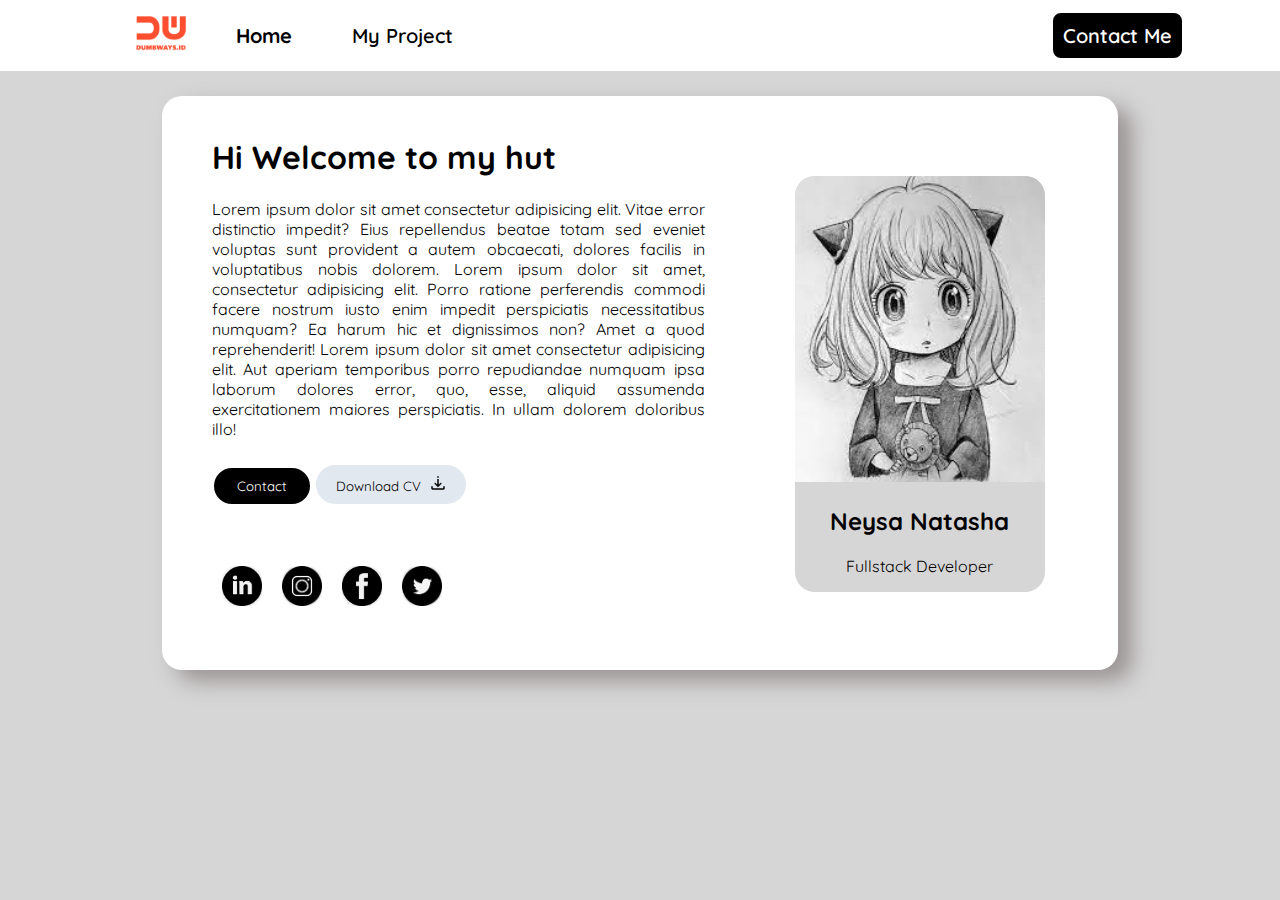
<file: index.html>
<!DOCTYPE html>
<html lang="en">
<head>
    <meta charset="UTF-8">
    <meta http-equiv="X-UA-Compatible" content="IE=edge">
    <meta name="viewport" content="width=device-width, initial-scale=1.0">
    <title>Home</title>
    <link rel="stylesheet" href="assets/css/style.css">
</head>
<body>
    <!-- Start Navbar -->
    <div class="container-nav">
        <nav>
            <ul>
                <li><img src="assets/img/logo.png" alt="logo" class="logo"></li>
                <li><a href="index.html" class="home">Home</a></li>
                <li><a href="addproject.html">My Project</a></li>
            </ul>
            <a href="contact.html" class="btn-contact">Contact Me</a>
        </nav>
    </div>
    <!-- End Navbar -->

    <!-- Container -->
    <div class="container">

        <!-- Start Container Content -->
        <div class="container-content">

            <!-- Content -->
            <h1 class="title">Hi Welcome to my hut</h1>
            <p class="content">Lorem ipsum dolor sit amet consectetur adipisicing elit. Vitae error distinctio impedit? Eius repellendus beatae totam sed eveniet voluptas sunt provident a autem obcaecati, dolores facilis in voluptatibus nobis dolorem. Lorem ipsum dolor sit amet, consectetur adipisicing elit. Porro ratione perferendis commodi facere nostrum iusto enim impedit perspiciatis necessitatibus numquam? Ea harum hic et dignissimos non? Amet a quod reprehenderit! Lorem ipsum dolor sit amet consectetur adipisicing elit. Aut aperiam temporibus porro repudiandae numquam ipsa laborum dolores error, quo, esse, aliquid assumenda exercitationem maiores perspiciatis. In ullam dolorem doloribus illo!</p>
    
            <!-- Button -->
            <button class="contact">Contact</button>
            <button class="download-cv">Download CV
                <img src="assets/img/download.png" alt="download">
            </button>
    
            <!-- Icon -->
            <div class="icons">
                <a href="https://www.linkedin.com/in/neysanatasha/">
                    <img src="assets/img/linkedin.png" alt="linkedin">
                </a>
                <a href="https://www.instagram.com/neysatrg">
                    <img src="assets/img/instagram.png" alt="instagram">
                </a>
                <a href="https://www.facebook.com">
                    <img src="assets/img/facebook.png" alt="facebook">
                </a>
                <a href="https://www.twitter.com">
                    <img src="assets/img/twitter.png" alt="twiter">
                </a>
            </div>
        </div>
        <!-- End Container Content -->
        
        <!-- Start Container Aside -->
        <div class="container-aside">
            <!-- Aside -->
            <div class="aside">
                <img src="assets/img/gambar.jpg" alt="">
                <h2>Neysa Natasha</h2>
                <p>Fullstack Developer</p>
            </div>
        </div>
        <!-- End Container Aside -->
    </div>

    <script>
        function card(name1, name2){
            return name1;
            return name2;
        }
        console.log(card('neysa', 'natasha'))
    </script>
</body>
</html>
</file>
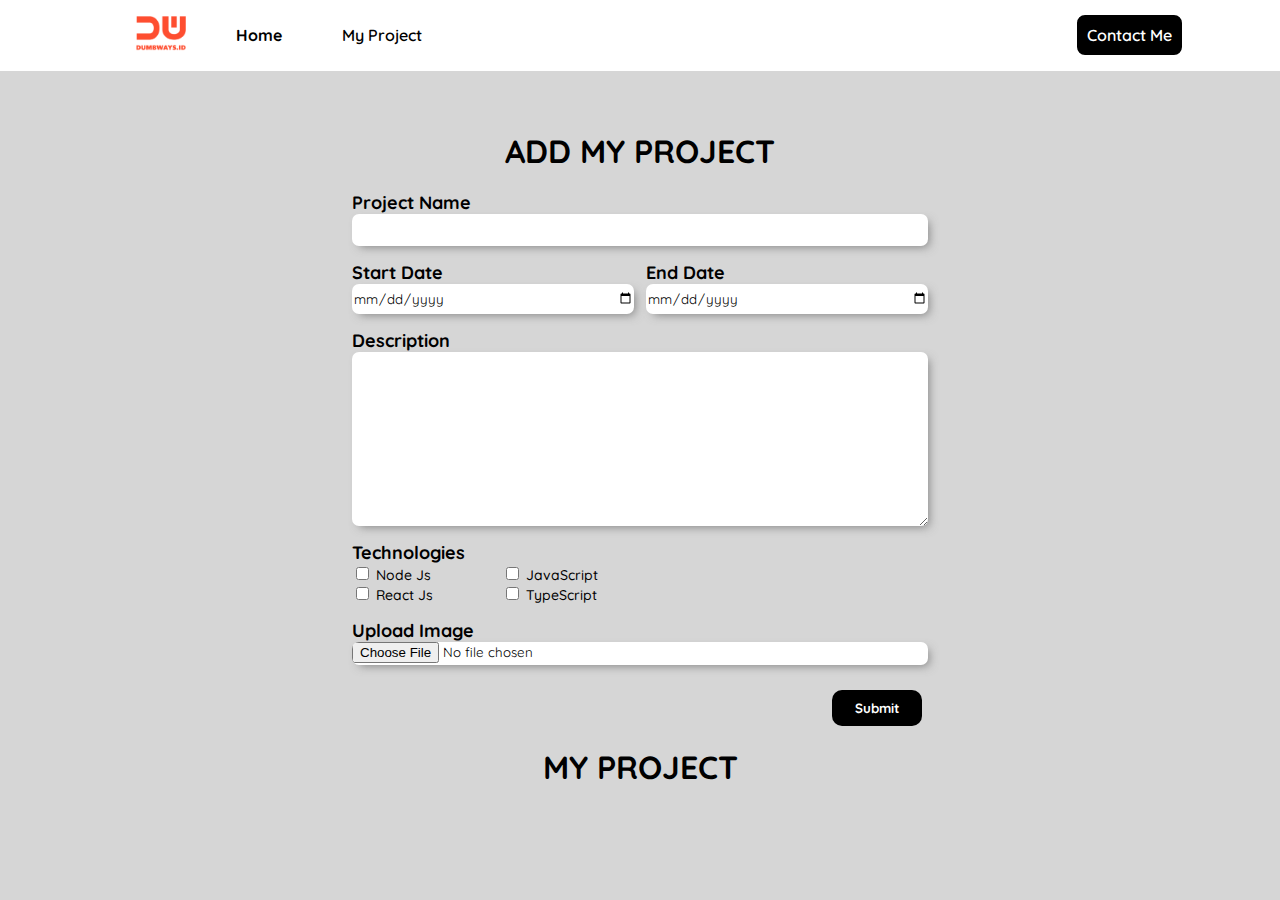
<file: addproject.html>
<!DOCTYPE html>
<html lang="en">
<head>
    <meta charset="UTF-8">
    <meta http-equiv="X-UA-Compatible" content="IE=edge">
    <meta name="viewport" content="width=device-width, initial-scale=1.0">
    <title>My Profil Page</title>
    <link rel="stylesheet" href="assets/css/project.css">
</head>
<body>
    <!-- Start Navbar -->
    <div class="container-nav">
        <nav>
            <ul>
                <li><img src="assets/img/logo.png" alt="logo" class="logo"></li>
                <li><a href="index.html" class="home">Home</a></li>
                <li><a href="addproject.html">My Project</a></li>
            </ul>
            <a href="contact.html" class="btn-contact">Contact Me</a>
        </nav>
    </div>
    <!-- End Navbar -->
    <div class="container-projek">
        <form onsubmit="addData(event)">
        <h1 class="title-projek">ADD MY PROJECT</h1>
            <!-- Project Name -->
            <div class="projek space">
                <label for="">Project Name</label>
                <input type="text" id="input-title">
            </div>
            <!-- Start Date && End Date -->
            <div class="date space">
                <div class="card-date">
                    <label for="">Start Date</label>
                    <input type="date" id="start-date">
                </div>
                <div class="card-date">
                    <label for="">End Date</label>
                    <input type="date" id="end-date">
                </div>
            </div>
            <!-- Description -->
            <div class="description space">
                <label for="">Description</label>
                <textarea name="" id="input-content"></textarea>
            </div>
            <!-- checkbox -->
            <div class="checkbox space">
                <label for="">Technologies</label>
                <div class="container-checkbox">
                    <div class="card-checkbox">
                        <input type="checkbox" id="nodeJs">
                        <label for="" class="name-card-checkbox">Node Js</label>
                    </div>
                    <div class="card-checkbox">
                        <input type="checkbox" id="javascript">
                        <label for="" class="name-card-checkbox">JavaScript</label>
                    </div>
                    <div class="card-checkbox">
                        <input type="checkbox" id="reactJs">
                        <label for="" class="name-card-checkbox">React Js</label>
                    </div>
                    <div class="card-checkbox">
                        <input type="checkbox" id="typeScript">
                        <label for="" class="name-card-checkbox">TypeScript</label>
                    </div>
                </div>
            </div>
            <!-- Upload Image -->
            <div class="upload space">
                <label for="">Upload Image</label>
                <input type="file" id="input-upload">
            </div>
            <button class="button-profil" type="submit">Submit</button>
        </form>
    </div>
    <div class="container-myproject">
        <h1 class="title-myproject">MY PROJECT</h1>
        <div id="content" class="content-myproject">
        </div>
    <div>
</div>
<script src="assets/js/addproject.js"></script>
</body>
</html>
</file>
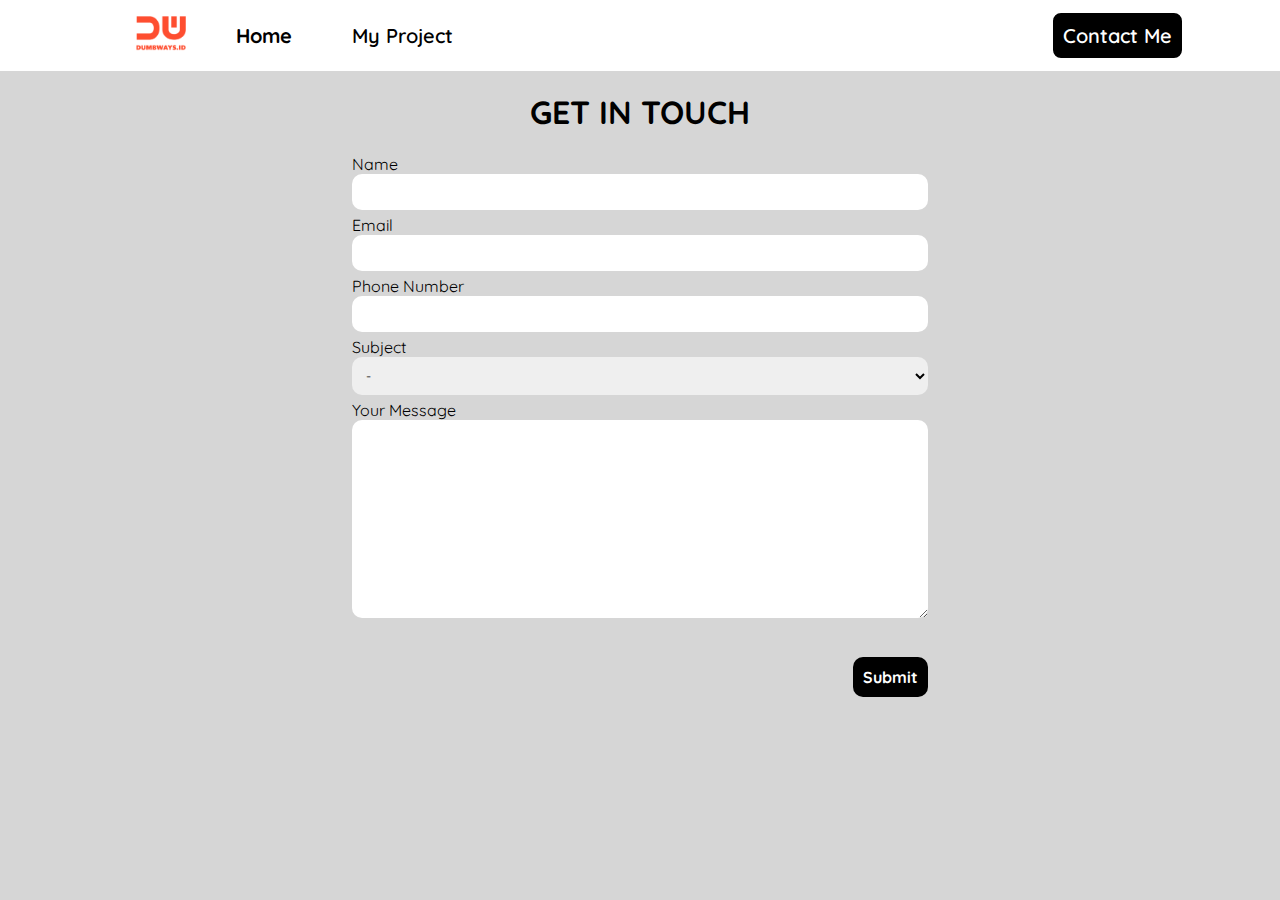
<file: contact.html>
<!DOCTYPE html>
<html lang="en">
<head>
    <meta charset="UTF-8">
    <meta http-equiv="X-UA-Compatible" content="IE=edge">
    <meta name="viewport" content="width=device-width, initial-scale=1.0">
    <title>Contact</title>
    <link rel="stylesheet" href="assets/css/style.css">
</head>
<body>
    <!-- Start Navbar -->
    <div class="container-nav">
        <nav>
            <ul>
                <li><img src="assets/img/logo.png" alt="logo" class="logo"></li>
                <li><a href="index.html" class="home">Home</a></li>
                <li><a href="addproject.html">My Project</a></li>
            </ul>
            <a href="contact.html" class="btn-contact">Contact Me</a>
        </nav>
    </div>
    <!-- End Navbar -->

    <form id="form" class="form">
        <h1>GET IN TOUCH</h1>
        <label>Name</label>
        <input class="input-name" type="text" id="name" >
        <div class="eror"></div>
        
        <label>Email</label>
        <input class="input-email" type="text" id="email" >
        <div class="eror"></div>

        <label>Phone Number</label>
        <input class="input-phone" type="text" id="phone">
        <div class="eror"></div>
        
        <label>Subject</label>
        <select class="input-subject" id="subject">
            <option value="">-</option>
            <option value="front end">Front End</option>
            <option value="back end">Back End</option>
            <option value="full stack">Fullstack</option>
        </select>
        <div class="eror"></div>
        
        <label>Your Message</label>
        <textarea class="input-message" id="message" ></textarea>
        <div class="eror"></div>
        
        <div class="btn-submit">
            <button type="button" id="submit" onclick="submitData()" class="eror">Submit</button>
        </div>
    </form>

    <script src="assets/js/contact.js"></script>
</body>
</html>
</file>
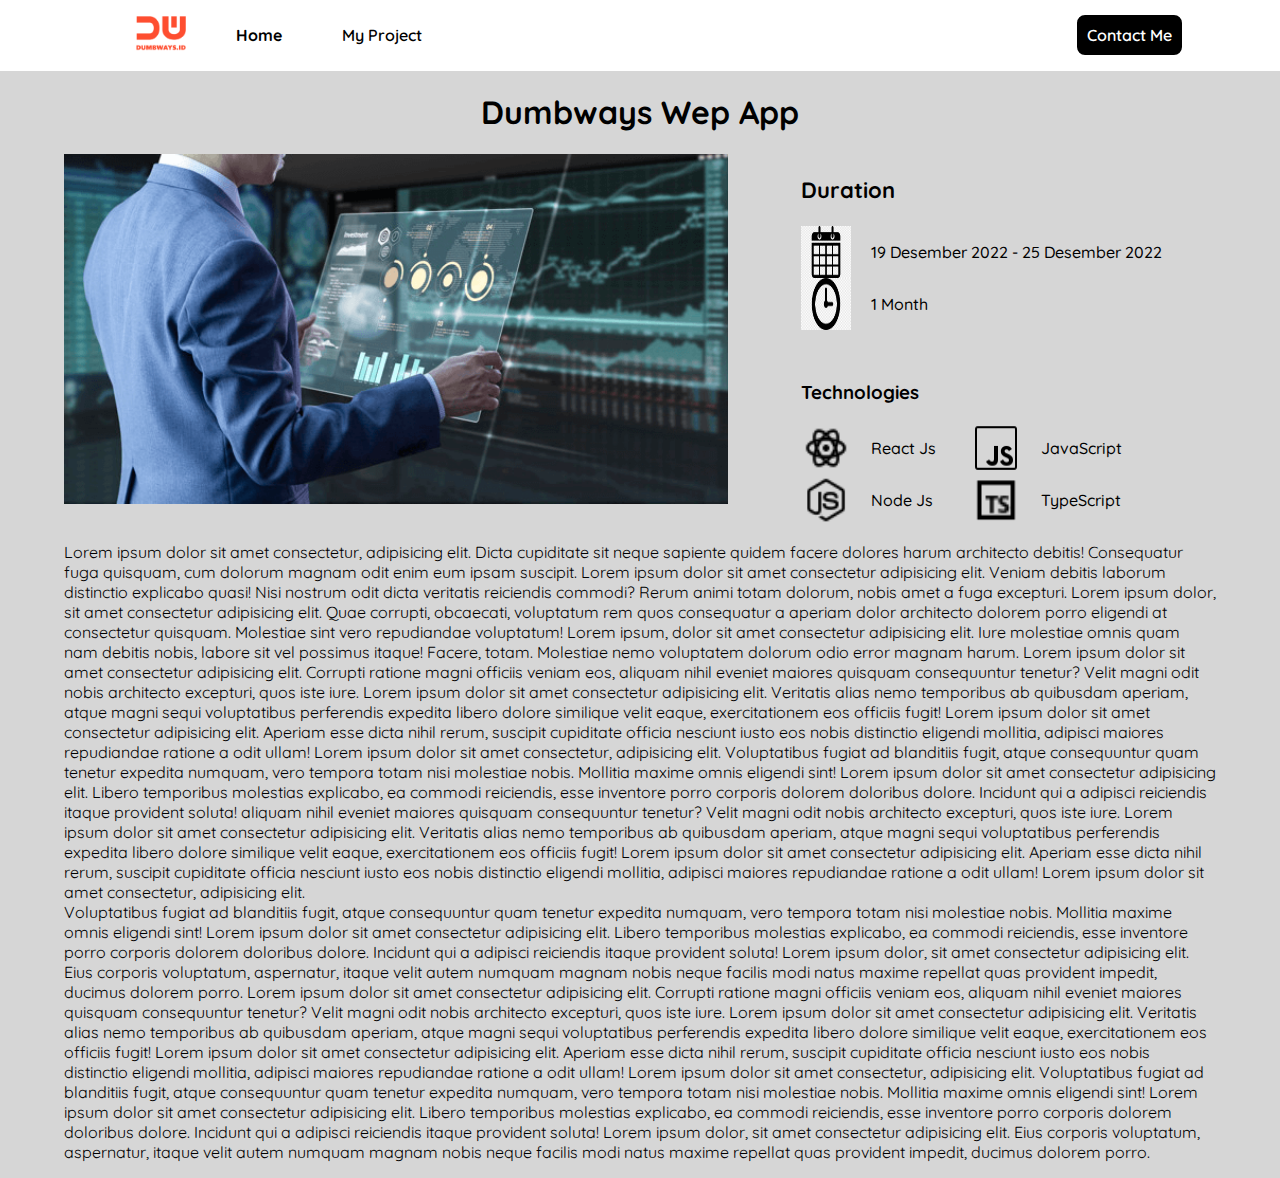
<file: projectdetail.html>
<!DOCTYPE html>
<html lang="en">
<head>
    <meta charset="UTF-8">
    <meta http-equiv="X-UA-Compatible" content="IE=edge">
    <meta name="viewport" content="width=device-width, initial-scale=1.0">
    <title>Profil Detail</title>
    <link rel="stylesheet" href="assets/css/projectdetail.css">
</head>
<body>
    <!-- Start Navbar -->
    <div class="container-nav">
        <nav>
            <ul>
                <li><img src="assets/img/logo.png" alt="logo" class="logo"></li>
                <li><a href="index.html" class="home">Home</a></li>
                <li><a href="addproject.html">My Project</a></li>
            </ul>
            <a href="contact.html" class="btn-contact">Contact Me</a>
        </nav>
    </div>
    <!-- End Navbar -->

    <main>
        <h1 class="title">Dumbways Wep App</h1>
        <div class="container-content">
            <div class="title-img">
                <img src="assets/img/gadget.png" alt="">
            </div>
            <div class="content">
                <div class="duration">
                    <h3>Duration</h3>
                    <div class="icon-calendar">
                        <img src="assets/img/calendar.png" alt="calendar">
                        <p>19 Desember 2022 - 25 Desember 2022</p>
                    </div>
                    <div class="icon-month">
                        <img src="assets/img/time.png" alt="clock">
                        <p>1 Month</p>
                    </div>
                </div>
                <div class="technologi">
                    <h3>Technologies</h3>
                    <div class="container-icon">
                        <div class="icon-tech">
                            <img src="assets/img/reactJs.png" alt="">
                            <p>React Js</p>
                        </div>
                        <div class="icon-tech">
                            <img src="assets/img/javaScript.png" alt="">
                            <p>JavaScript</p>
                        </div>
                        <div class="icon-tech">
                            <img src="assets/img/nodejs.png" alt="">
                            <p>Node Js</p>
                        </div>
                        <div class="icon-tech">
                            <img src="assets/img/typeScript.png" alt="">
                            <p>TypeScript</p>
                        </div>
                    </div>
                </div>
            </div>
        </div>
        <div class="container-text">
            <p>Lorem ipsum dolor sit amet consectetur, adipisicing elit. Dicta cupiditate sit neque sapiente quidem facere dolores harum architecto debitis! Consequatur fuga quisquam, cum dolorum magnam odit enim eum ipsam suscipit. Lorem ipsum dolor sit amet consectetur adipisicing elit. Veniam debitis laborum distinctio explicabo quasi! Nisi nostrum odit dicta veritatis reiciendis commodi? Rerum animi totam dolorum, nobis amet a fuga excepturi. Lorem ipsum dolor, sit amet consectetur adipisicing elit. Quae corrupti, obcaecati, voluptatum rem quos consequatur a aperiam dolor architecto dolorem porro eligendi at consectetur quisquam. Molestiae sint vero repudiandae voluptatum! Lorem ipsum, dolor sit amet consectetur adipisicing elit. Iure molestiae omnis quam nam debitis nobis, labore sit vel possimus itaque! Facere, totam. Molestiae nemo voluptatem dolorum odio error magnam harum. Lorem ipsum dolor sit amet consectetur adipisicing elit. Corrupti ratione magni officiis veniam eos, aliquam nihil eveniet maiores quisquam consequuntur tenetur? Velit magni odit nobis architecto excepturi, quos iste iure. Lorem ipsum dolor sit amet consectetur adipisicing elit. Veritatis alias nemo temporibus ab quibusdam aperiam, atque magni sequi voluptatibus perferendis expedita libero dolore similique velit eaque, exercitationem eos officiis fugit! Lorem ipsum dolor sit amet consectetur adipisicing elit. Aperiam esse dicta nihil rerum, suscipit cupiditate officia nesciunt iusto eos nobis distinctio eligendi mollitia, adipisci maiores repudiandae ratione a odit ullam! Lorem ipsum dolor sit amet consectetur, adipisicing elit. Voluptatibus fugiat ad blanditiis fugit, atque consequuntur quam tenetur expedita numquam, vero tempora totam nisi molestiae nobis. Mollitia maxime omnis eligendi sint! Lorem ipsum dolor sit amet consectetur adipisicing elit. Libero temporibus molestias explicabo, ea commodi reiciendis, esse inventore porro corporis dolorem doloribus dolore. Incidunt qui a adipisci reiciendis itaque provident soluta! aliquam nihil eveniet maiores quisquam consequuntur tenetur? Velit magni odit nobis architecto excepturi, quos iste iure. Lorem ipsum dolor sit amet consectetur adipisicing elit. Veritatis alias nemo temporibus ab quibusdam aperiam, atque magni sequi voluptatibus perferendis expedita libero dolore similique velit eaque, exercitationem eos officiis fugit! Lorem ipsum dolor sit amet consectetur adipisicing elit. Aperiam esse dicta nihil rerum, suscipit cupiditate officia nesciunt iusto eos nobis distinctio eligendi mollitia, adipisci maiores repudiandae ratione a odit ullam! Lorem ipsum dolor sit amet consectetur, adipisicing elit. <br>Voluptatibus fugiat ad blanditiis fugit, atque consequuntur quam tenetur expedita numquam, vero tempora totam nisi molestiae nobis. Mollitia maxime omnis eligendi sint! Lorem ipsum dolor sit amet consectetur adipisicing elit. Libero temporibus molestias explicabo, ea commodi reiciendis, esse inventore porro corporis dolorem doloribus dolore. Incidunt qui a adipisci reiciendis itaque provident soluta! Lorem ipsum dolor, sit amet consectetur adipisicing elit. Eius corporis voluptatum, aspernatur, itaque velit autem numquam magnam nobis neque facilis modi natus maxime repellat quas provident impedit, ducimus dolorem porro. Lorem ipsum dolor sit amet consectetur adipisicing elit. Corrupti ratione magni officiis veniam eos, aliquam nihil eveniet maiores quisquam consequuntur tenetur? Velit magni odit nobis architecto excepturi, quos iste iure. Lorem ipsum dolor sit amet consectetur adipisicing elit. Veritatis alias nemo temporibus ab quibusdam aperiam, atque magni sequi voluptatibus perferendis expedita libero dolore similique velit eaque, exercitationem eos officiis fugit! Lorem ipsum dolor sit amet consectetur adipisicing elit. Aperiam esse dicta nihil rerum, suscipit cupiditate officia nesciunt iusto eos nobis distinctio eligendi mollitia, adipisci maiores repudiandae ratione a odit ullam! Lorem ipsum dolor sit amet consectetur, adipisicing elit. Voluptatibus fugiat ad blanditiis fugit, atque consequuntur quam tenetur expedita numquam, vero tempora totam nisi molestiae nobis. Mollitia maxime omnis eligendi sint! Lorem ipsum dolor sit amet consectetur adipisicing elit. Libero temporibus molestias explicabo, ea commodi reiciendis, esse inventore porro corporis dolorem doloribus dolore. Incidunt qui a adipisci reiciendis itaque provident soluta! Lorem ipsum dolor, sit amet consectetur adipisicing elit. Eius corporis voluptatum, aspernatur, itaque velit autem numquam magnam nobis neque facilis modi natus maxime repellat quas provident impedit, ducimus dolorem porro.</p>
        </div>
    </main>
</body>
</html>
</file>
<file: assets/css/style.css>
@import url('https://fonts.googleapis.com/css2?family=Nunito:wght@400;500;600;700;800&family=Poppins&family=Quicksand:wght@400;500;600;700&display=swap');

*{
    font-family: 'Quicksand', sans-serif;
}

body{
    margin: 0;
    padding: 0;
    background-color: rgb(214, 214, 214);
}


/* Navbar */
.container-nav{
    width: 100%;
    background-color: white;
}
nav{
    width: 85%;
    display: flex;
    align-items: center;
    margin: auto;
    justify-content: space-between;
}
nav ul{
    list-style-type: none;
    display: flex;
    align-items: center;
}
nav li{
    margin-right: 40px;
}
.home{
    font-weight: bold;
}
nav a{
    color: black;
    font-weight: 600;
    padding: 10px;
    border-radius: 10px;
    text-decoration: none;
    transition: 0.5s;
    font-size: 20px;
}
nav a:hover{
    color: white;
    background-color: #0f172a;
    cursor: pointer;
    transition: 0.5s;
}
.logo{
    width: 50px;
}
.btn-contact{
    display: flex;
    align-items: center;
    padding: 10px;
    text-decoration: none;
    background-color: black;
    border: none;
    border-radius: 10px;
    color: white ;
    transition: 0.5s;
    border: 2px solid white;
}
.btn-contact:hover{
    border: 2px solid black;
    background-color: white;
    cursor: pointer;
    transition: 0.5s;
    color: black;
}

/* Container */
.container {
    width: 70%;
    margin: auto;
    margin-top: 25px;
    padding: auto;
    padding-left: 50px;
    padding-right: 10px;
    margin-bottom: 25px;
    display: flex;
    background-color: white;
    border-radius: 20px;
    box-shadow: 14px 11px 21px 0px rgba(135,126,126,0.75);
    justify-content: center;
}

/* Container Content */
.container-content{
    width: 55%;
    margin-top: 20px;
}


/* Content */
.title{
    color: black;
}
.content{
    text-align: justify;
}

/* Button */
.contact{
    width: 100px;
    padding: 10px;
    background-color: black;
    border: none;
    border-radius: 30px;
    color: white ;
    transition: 0.5s;
    border: 2px solid white;
}
.contact:hover{
    border: 2px solid black;
    background-color: white;
    cursor: pointer;
    transition: 0.5s;
    color: black;
}
.download-cv{
    margin-top: 10px;
    background-color: #e2e8f0;
    width: 150px;
    padding: 10px;
    border: none;
    transition: 0.5s;
    border-radius: 30px;
    cursor: pointer;
}
.download-cv img{
    width: 16px;
    margin-left: 5px;
}

/* Icon */
.icons{
    width: 40%;
    display: flex;
    justify-content: space-between;
    margin-top: 50px;
    margin-bottom: 50px;
}
.icons a img{
    width: 40px;
    border-radius: 40%;
    padding: 10px;
}
icons a img:hover{
    background-color: white;
}

/* Container-aside */
.container-aside{
    width: 45%;
}


/* Aside */
.aside{
    width: 250px;
    margin-top: 80px;
    margin-left: 90px;
    text-align: center;
    border-radius: 20px;
    overflow: hidden;
    background-color: rgb(214, 214, 214);
}
.aside img{
    width: 100%;
    object-fit: cover;
}

/* Form */
.form{
    width: 576px;
    margin: auto;
    display: flex;
    flex-direction: column;
}
.form h1{
    text-align: center;
}
.form input{
    padding: 10px;
    border-radius: 10px;
    border: none;
}
.form input:focus{
    outline: 2px solid #A9A9A9;
}
.form select{
    padding: 10px;
    border-radius: 10px;
    border: none;
}
.form select:focus{
    outline: 2px solid #A9A9A9;
}
.form textarea{
    border-radius: 10px;
    padding: 14px;
    border: none;
    height: 170px;
    margin-bottom: 14px;
}
.form textarea:focus{
    outline: 2px solid #A9A9A9;
}
.eror{
    color: red;
    margin-top: 0;
    margin-bottom: 5px;
}
.btn-submit{
    width: 100%;
    display: flex;
    justify-content: end;
}
.form button{
    padding: 10px;
    margin-top: 20px;
    font-weight: bold;
    font-size: 16px;
    color: white;
    background-color: black;
    border-radius: 10px;
    border: none;
    transition: 0.5s;
    cursor: pointer;
}
.form button:hover{
    font-weight: bold;
    border: 2px solid black;
    background-color: white;
    transition: 0.5s;
    color: black;
}
</file>
<file: assets/css/project.css>
@import url('https://fonts.googleapis.com/css2?family=Nunito:wght@400;500;600;700;800&family=Poppins&family=Quicksand:wght@400;500;600;700&display=swap');

*{
    font-family: 'Quicksand', sans-serif;
}
body{
    margin: 0;
    padding: 0;
    background-color: rgb(214, 214, 214);
}
/* Navbar */
.container-nav{
    width: 100%;
    background-color: white;
}
nav{
    width: 85%;
    display: flex;
    align-items: center;
    margin: auto;
    justify-content: space-between;
}
nav ul{
    list-style-type: none;
    display: flex;
    align-items: center;
}
nav li{
    margin-right: 40px;
}
.home{
    font-weight: bold;
}
nav a{
    color: black;
    font-weight: 600;
    padding: 10px;
    border-radius: 10px;
    text-decoration: none;
    transition: 0.5s;
}
nav a:hover{
    color: white;
    background-color: #0f172a;
    cursor: pointer;
    transition: 0.5s;
}
.logo{
    width: 50px;
}
.btn-contact{
    display: flex;
    align-items: center;
    padding: 10px;
    text-decoration: none;
    background-color: black;
    border: none;
    border-radius: 10px;
    color: white ;
    transition: 0.5s;
    border: 2px solid white;
}
.btn-contact:hover{
    border: 2px solid black;
    background-color: white;
    cursor: pointer;
    transition: 0.5s;
    color: black;
}
/* Form */
.container-projek{
    margin-top: 60px;
}
form{
    width: 576px;
    margin: auto;
    display: flex;
    flex-direction: column;
}
.title-projek{
    margin: auto;
}
label{
    font-weight: 700;
    font-size: 18px;
}
.space{
    margin-top: 15px;
}
/* ----Projek---- */
.projek{
    display: flex;
    margin-top: 20px;
    flex-direction: column;
}
.projek input{
    height: 30px;
    border: none;
    border-radius: 7px;
    box-shadow: 4px 4px 10px -3px rgba(105,105,105,0.75);
}

/* ----Date---- */
.date{
    display: flex;
    justify-content: space-between;
}
.date input{
    height: 30px;
    border: none;
    border-radius: 7px;
    box-shadow: 4px 4px 10px -3px rgba(105,105,105,0.75);
}
.card-date{
    width: 49%;
    display: flex;
    flex-direction: column;
}

/* ----Description---- */
.description{
    display: flex;
    flex-direction: column;
}
.description textarea{
    height: 170px;
    border: none;
    border-radius: 7px;
    box-shadow: 4px 4px 10px -3px rgba(105,105,105,0.75);
}

/* ----CheckBox---- */
.container-checkbox{
    display: grid;
    grid-template-columns: 150px auto;
}
.card-checkbox{
    width: 288px;
}
.name-card-checkbox{
    font-size: 14px;
    font-weight: 500;
}

/* ----Upload---- */
.upload{
    display: flex;
    flex-direction: column;
}
.upload input{
    height: 23px;
    border: none;
    border-radius: 7px;
    background-color: #fff;
    box-shadow: 4px 4px 10px -3px rgba(105,105,105,0.75);
}
/* ----Button---- */
.button-profil{
    width: 90px;
    padding: 10px;
    margin-top: 25px;
    margin-left: 480px;
    font-weight: bold;
    color: white;
    background-color: black;
    border-radius: 10px;
    border: none;
    transition: 0.5s;
    cursor: pointer;
}
.button-profil:hover{
    font-weight: bold;
    border: 2px solid black;
    background-color: white;
    transition: 0.5s;
    color: black;
}
.container-myproject{
    width: 70%;
    margin: auto;
}
.title-myproject{
    text-align: center;
}
.content-myproject{
    display: grid;
    gap: 15px;
    grid-template-columns: auto auto auto;
}


.card-myproject{
    width: 300px;
    padding: 10px;
    margin: auto;
    border-radius: 20px;
    overflow: hidden;
    background-color: #e2e8f0;
}
.card-myproject img{
    width: 100%;
    object-fit: cover;
    border-radius: 10px;
}
.icon-myproject img{
    width: 28px;
}

.custom-myproject{
    width: 100%;
    display: flex;
    justify-content: space-between;
}
.custom-myproject button{
    width: 49%;
    padding: 10px;
    margin-top: 20px;
    font-weight: bold;
    color: white;
    background-color: #0f172a;
    border-radius: 10px;
    border: none;
    transition: 0.5s;
    cursor: pointer;
    border: 2px solid white;
}
.custom-myproject button:hover{
    font-weight: bold;
    border: 2px solid #334155;
    background-color: white;
    transition: 0.5s;
    color: #334155;
}
</file>
<file: assets/css/projectdetail.css>
@import url('https://fonts.googleapis.com/css2?family=Nunito:wght@400;500;600;700;800&family=Poppins&family=Quicksand:wght@400;500;600;700&display=swap');

*{
    font-family: 'Quicksand', sans-serif;
}

body{
    margin: 0;
    padding: 0;
    background-color: rgb(214, 214, 214);
}


/* Navbar */
.container-nav{
    width: 100%;
    background-color: white;
}
nav{
    width: 85%;
    display: flex;
    align-items: center;
    margin: auto;
    justify-content: space-between;
}
nav ul{
    list-style-type: none;
    display: flex;
    align-items: center;
}
nav li{
    margin-right: 40px;
}
.home{
    font-weight: bold;
}
nav a{
    color: black;
    font-weight: 600;
    padding: 10px;
    border-radius: 10px;
    text-decoration: none;
    transition: 0.5s;
}
nav a:hover{
    color: white;
    background-color: black;
    cursor: pointer;
    transition: 0.5s;
}
.logo{
    width: 50px;
}
.btn-contact{
    display: flex;
    align-items: center;
    padding: 10px;
    text-decoration: none;
    background-color: black;
    border: none;
    border-radius: 10px;
    color: white ;
    transition: 0.5s;
    border: 2px solid white;
}
.btn-contact:hover{
    border: 2px solid black;
    background-color: white;
    cursor: pointer;
    transition: 0.5s;
    color: black;
}

main{
    width: 90%;
    margin: auto;
}

.title{
    text-align: center;
}
.container-content{
    display: flex;
}
.title-img{
    width: 64%;
}
.title-img img{
    width: 90%;
}
.duration h3{
    font-size: 22px;
}
.content{
    width: 36%;
}
.icon-calendar{
    display: flex;
}
.icon-calendar img{
    width: 50px;
    margin-right: 20px;
}
.icon-calendar p{
    font-weight: 500;
}
.icon-month{
    display: flex;
}
.icon-month img{
    width: 50px;
    margin-right: 20px;
}
.icon-month p{
    font-weight: 500;
}
.technologi{
    margin-top: 50px;
}
.container-icon{
    display: grid;
    grid-template-columns: 170px auto;
}
.icon-tech{
    display: flex;
}
.icon-tech img{
    width: 50px;
    margin-right: 20px;
}
.icon-tech p{
    font-weight: 500;
}
.container-tect{
    text-align: justify;
    margin-top: 50px;
}
</file>
